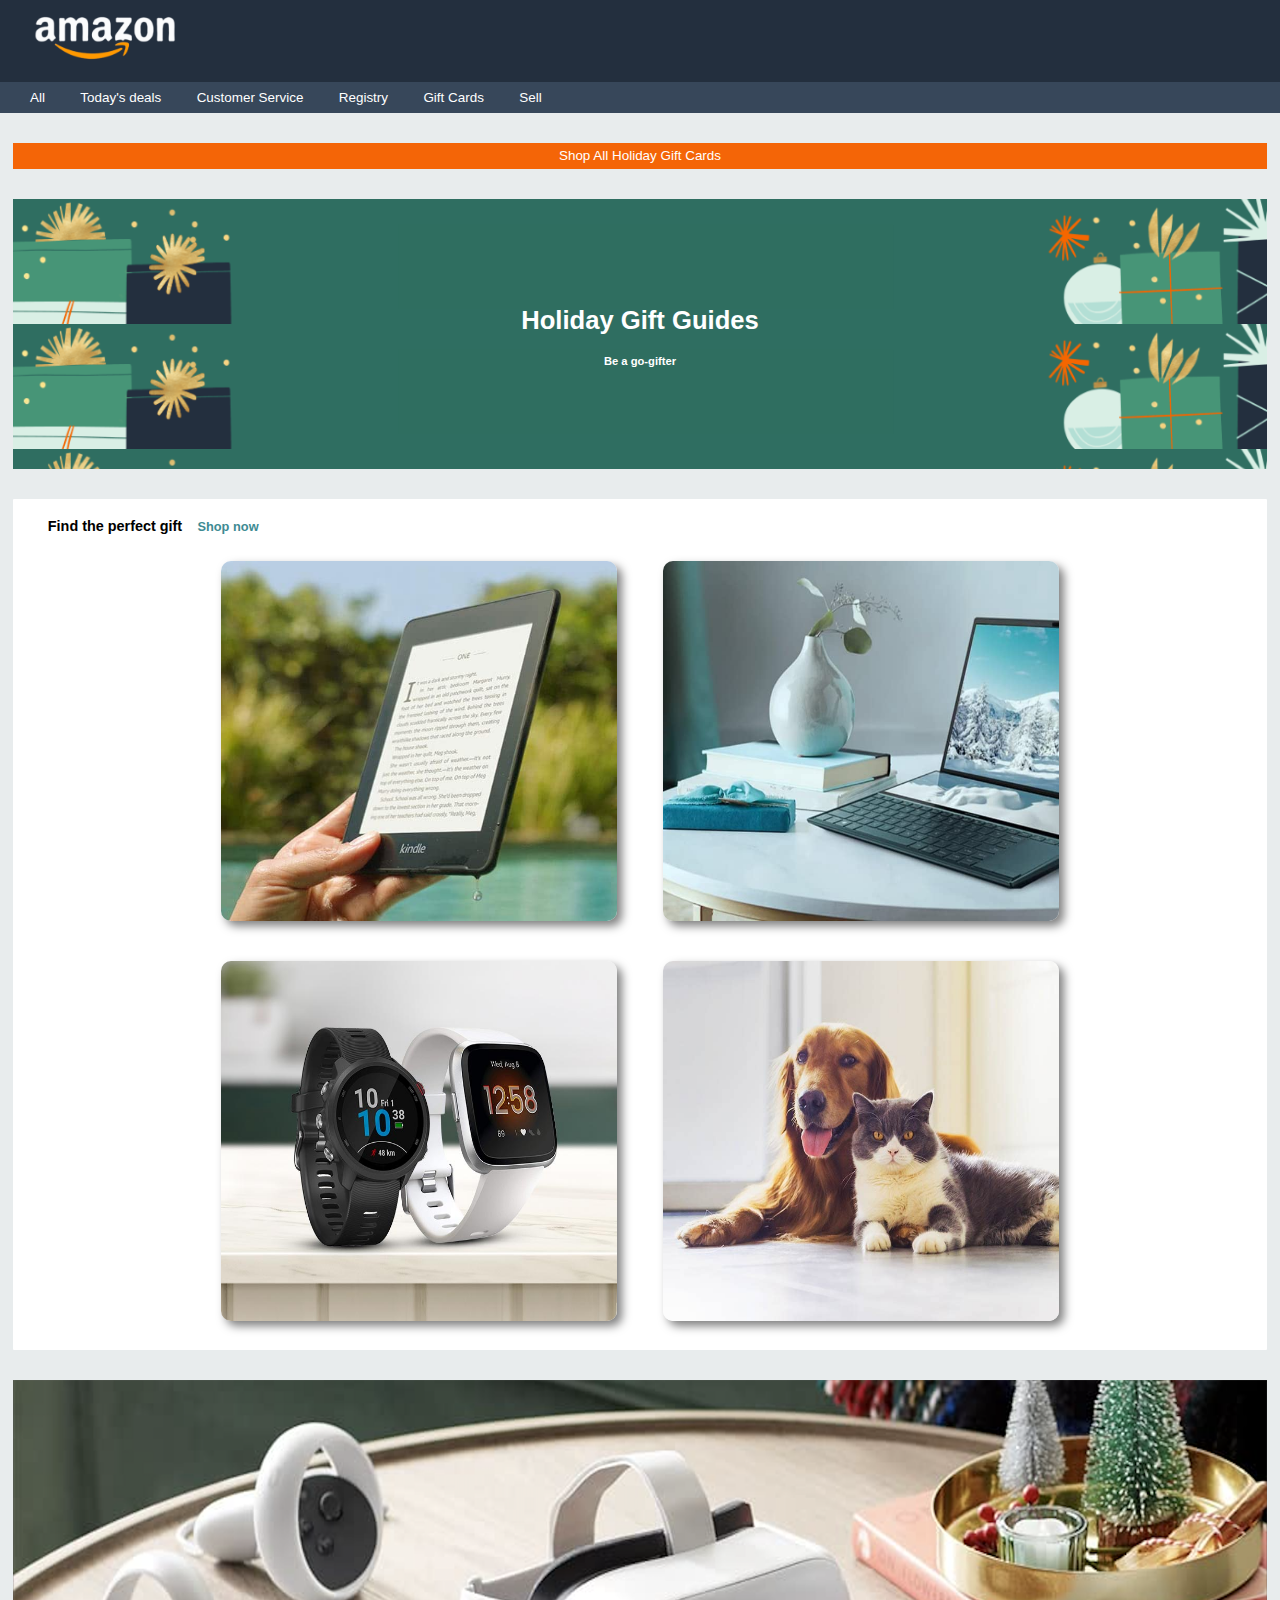
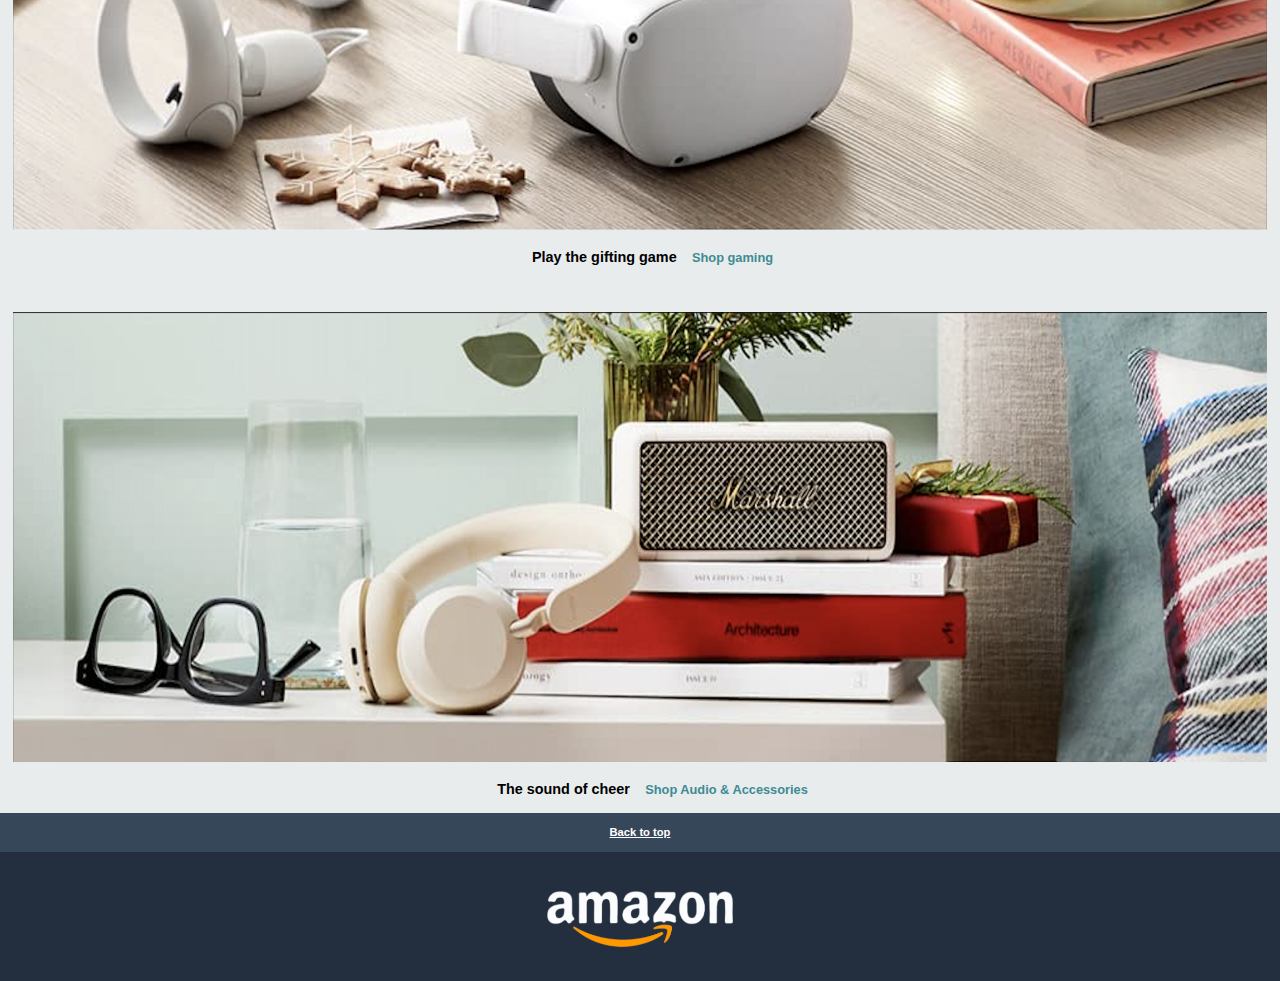
<file: Amazon Page/index.html>
<!DOCTYPE html>
<html lang="en">
  <head>
    <meta charset="UTF-8" />
    <meta name="viewport" content="width=device-width, initial-scale=1.0" />
    <link rel="stylesheet" href="./assets/css/reset.css" />
    <link rel="stylesheet" href="./assets/css/style.css" />
    <title>Copy of Amazon</title>
  </head>
  <body id="top">
    <header>
      <img src="./assets/images/logo.png" alt="Logo di Amazon" />
      <nav>
        <a href="#">All</a>
        <a href="#">Today's deals</a>
        <a href="#">Customer Service</a>
        <a href="#">Registry</a>
        <a href="#">Gift Cards</a>
        <a href="#">Sell</a>
      </nav>
    </header>
    <main>
      <h3>Shop All Holiday Gift Cards</h3>
      <section id="sec1">
        <h1>Holiday Gift Guides</h1>
        <p>Be a go-gifter</p>
      </section>
      <section id="sec2">
        <div id="divsec2">
          <span>Find the perfect gift</span>
          <a href="#">Shop now</a>
        </div>
        <div>
          <img
            id="img1"
            src="./assets/images/img_1.jpg"
            alt="Un Kindle reader"
          />
          <img src="./assets/images/img_2.jpg" alt="Un portatile" />
          <img src="./assets/images/img_3.jpg" alt="Smartwatch" />
          <img src="./assets/images/img_4.jpg" alt="Un cane e un gatto" />
        </div>
      </section>
      <section id="sec3">
        <img
          src="./assets/images/img_9.png"
          alt="Visori e controller per giocare ai videogame"
        />
        <div id="divsec3">
          <span>Play the gifting game</span>
          <a href="#">Shop gaming</a>
        </div>
      </section>
      <section id="sec4">
        <img
          src="./assets/images/img_10.png"
          alt="Visori e controller per giocare ai videogame"
        />
        <div id="divsec3">
          <span>The sound of cheer</span>
          <a href="#">Shop Audio & Accessories</a>
        </div>
      </section>
    </main>
    <footer>
      <div id="div1footer">
        <p><a href="#top">Back to top</a></p>
      </div>
      <div id="div2footer">
        <img src="./assets/images/logo.png" alt="Logo Amazon" />
      </div>
    </footer>
  </body>
</html>
</file>
<file: Amazon Page/assets/css/style.css>
/* Your styles here */

/* IMPOSTAZIONI GENERALI */

body {
  margin: 0px;
  width: 100%;
  font-family: "Arial", "Helvetica", sans-serif;
  color: #393d41;
  font-size: 1.2rem;
  line-height: 1.65;
  background-color: #e8eced;
}

header {
  background-color: #232f3e;
  width: 100%;
  margin: 0;
}

main {
  width: 98%;
  margin-left: auto;
  margin-right: auto;
  margin-top: 30px;
}

p {
  font-size: 0.7rem;
  font-weight: bold;
}

/* ELEMENTI HEADER */

header img {
  text-align: left;
  padding-left: 30px;
  padding-top: 10px;
  padding-bottom: 10px;
  width: 150px;
}

nav {
  background-color: #37475a;
}

header a {
  color: white;
  text-align: left;
  padding-left: 30px;
  text-decoration: none;
  font-size: 0.7em;
  vertical-align: middle;
}

/* ELEMENTI MAIN */

h3 {
  background-color: #f46507;
  color: white;
  padding-top: 2px;
  padding-bottom: 2px;
  text-align: center;
  font-size: 0.7em;
  margin-bottom: 30px;
}

h1 {
  font-weight: bold;
  text-align: center;
  color: white;
  padding-bottom: 10px;
  padding-top: 100px;
  vertical-align: middle;
  font-size: 1.6rem;
}

#sec1 {
  background-image: url("../images/bg-image.png");
  height: 30vh;
  background-repeat: repeat-y;
  background-size: contain;
  width: 100%;
}

section p {
  color: white;
  text-align: center;
}

#sec2 {
  border-radius: 1px;
  text-align: center;
  background-color: white;
  margin-top: 30px;
}

section img {
  display: inline-block;
  width: 44vh;
  height: 40vh;
  border-left: auto;
  border-right: auto;
  border-radius: 10px;
  margin: 20px;
  margin-top: 10px;
  box-shadow: 5px 5px 10px rgba(0, 0, 0, 0.5);
}

#divsec2 {
  text-align: left;
}

div#divsec2 {
  padding: 10px;
}

#divsec2 span {
  font-size: 0.9rem;
  color: black;
  font-weight: 600;
  margin-left: 25px;
}

#divsec2 a {
  text-decoration: none;
  color: #3e8b93;
  font-weight: bold;
  margin-left: 10px;
  font-size: 0.8rem;
}

#sec3 img {
  width: 100%;
  height: 50vh;
  margin: 0px;
  margin-top: 30px;
  border-radius: 0;
  box-shadow: none;
}

#sec4 img {
  width: 100%;
  height: 50vh;
  margin: 0;
  margin-top: 30px;
  border-radius: 0;
  box-shadow: none;
}

#divsec3 {
  text-align: center;
  margin-top: 0;
  padding-top: 0;
}

div#divsec3 {
  padding: 10px;
  padding-top: 0;
}

#divsec3 span {
  font-size: 0.9rem;
  color: black;
  font-weight: 600;
  margin-left: 25px;
}

#divsec3 a {
  text-decoration: none;
  color: #3e8b93;
  font-weight: bold;
  margin-left: 10px;
  font-size: 0.8rem;
  margin-top: 0px;
}

/* FOOTER */

#div1footer {
  background-color: #37475a;
  text-align: center;
  padding: 10px;
}

footer a {
  color: white;
}

#div2footer {
  background-color: #232f3e;
  text-align: center;
  margin: 0;
  border: 0;
}

#div2footer img {
  width: 200px;
  padding-top: 30px;
  padding-bottom: 30px;
  margin-bottom: 0;
  border-bottom: 0;
  vertical-align: middle;
}
</file>
